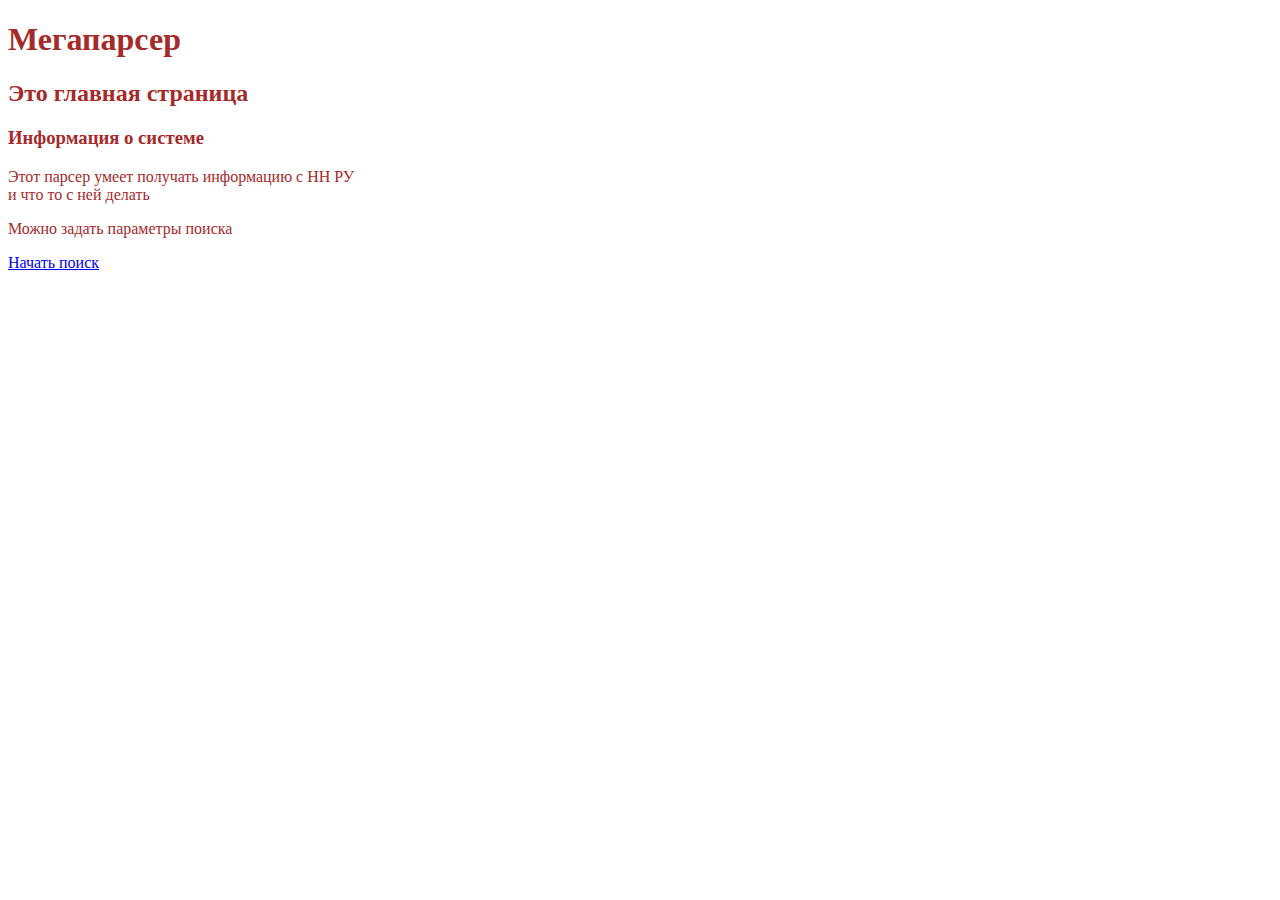
<file: Templates/index.html>
<!DOCTYPE html>
<html lang="en">
<head>
    <meta charset="UTF-8">
    <title>Title</title>
    <link href="main.css" rel="stylesheet">
</head>
<body class="titlefon">
    <div class="title">
        <h1>Мегапарсер</h1>
        <h2>Это главная страница</h2>
        <h3>Информация о системе</h3>
        <p>Этот парсер умеет получать информацию с HH РУ <br> и что то с ней делать</p>
        <p>Можно задать параметры поиска</p>
        <a href="form.html">Начать поиск</a>
    </div>
</body>
</html>
</file>
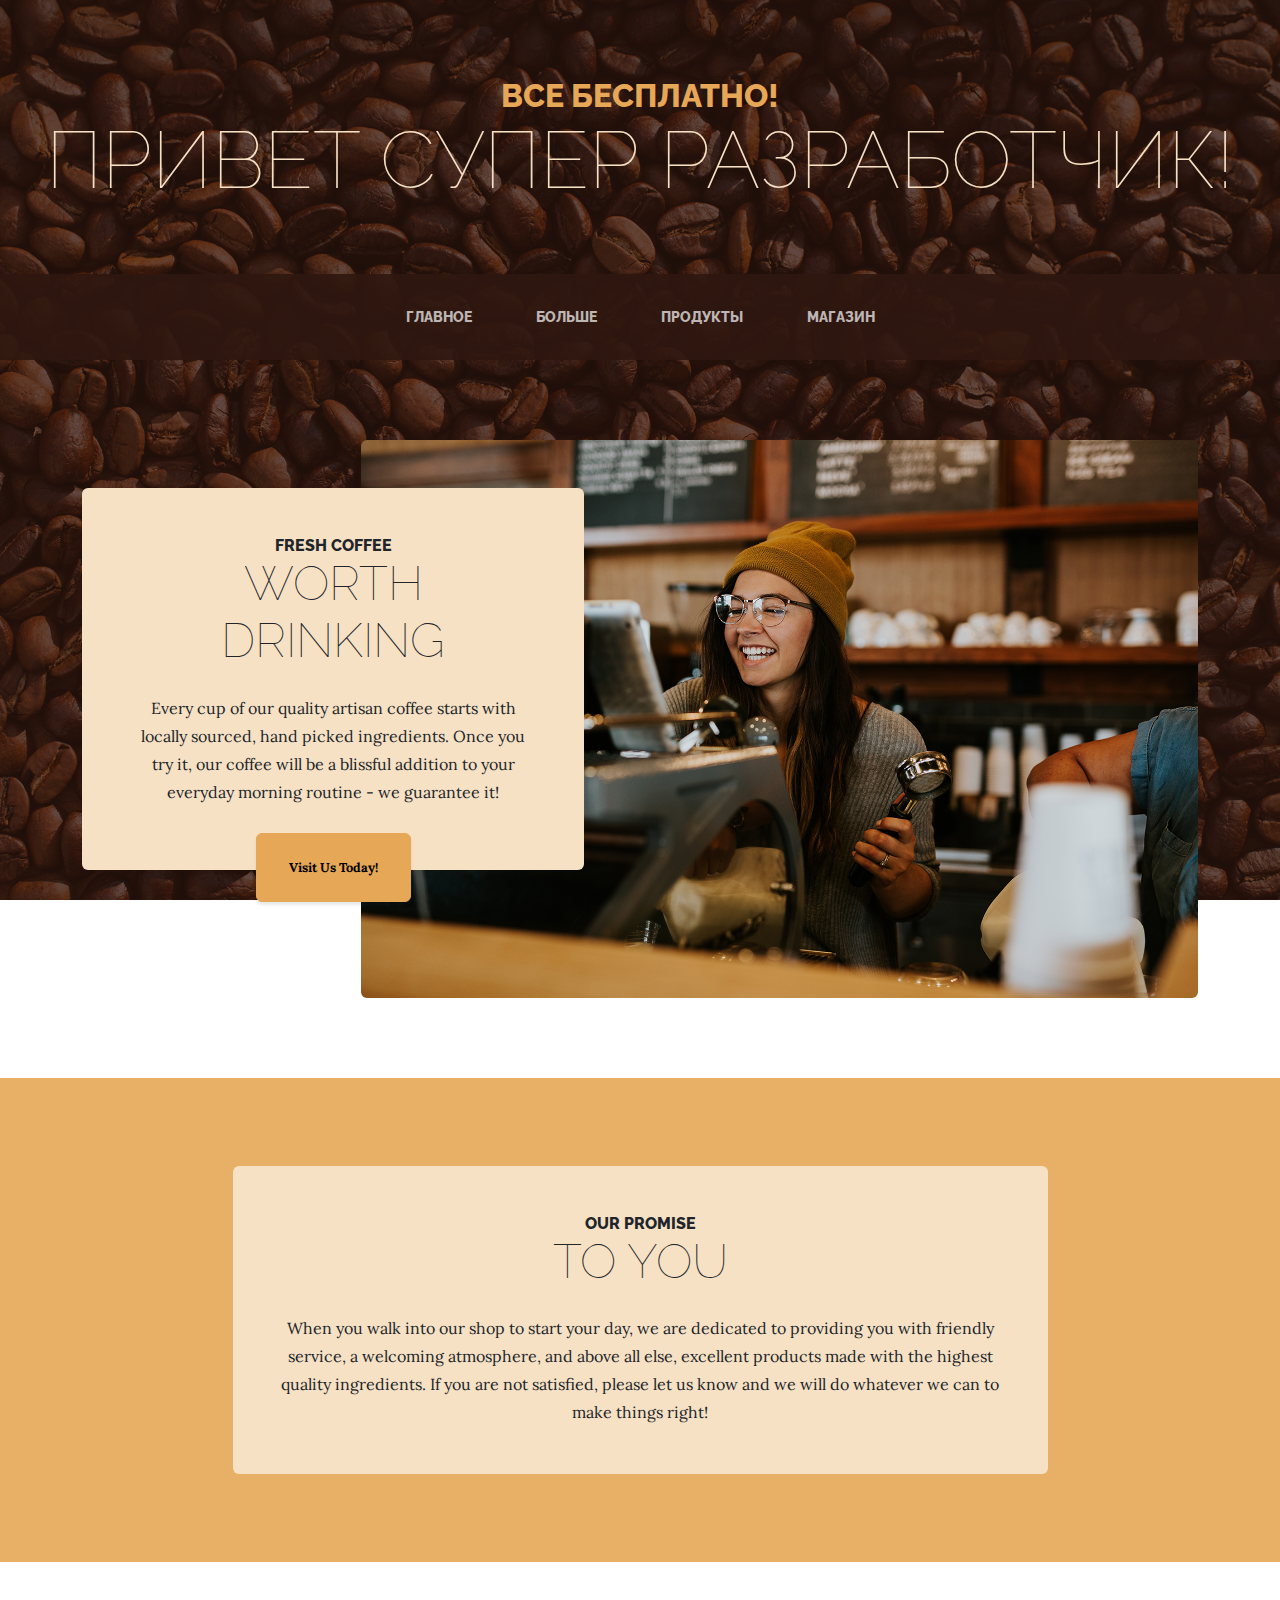
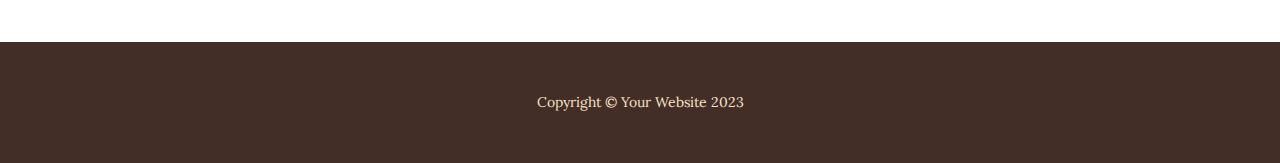
<file: trplates_boostrap/index.html>
<!DOCTYPE html>
<html lang="en">
    <head>
        <meta charset="utf-8" />
        <meta name="viewport" content="width=device-width, initial-scale=1, shrink-to-fit=no" />
        <meta name="description" content="" />
        <meta name="author" content="" />
        <title>МегаПарсер</title>
        <link rel="icon" type="image/x-icon" href="assets/favicon.ico" />
        <!-- Google fonts-->
        <link href="https://fonts.googleapis.com/css?family=Raleway:100,100i,200,200i,300,300i,400,400i,500,500i,600,600i,700,700i,800,800i,900,900i" rel="stylesheet" />
        <link href="https://fonts.googleapis.com/css?family=Lora:400,400i,700,700i" rel="stylesheet" />
        <!-- Core theme CSS (includes Bootstrap)-->
        <link href="css/styles.css" rel="stylesheet" />
    </head>
    <body>
        <header>
            <h1 class="site-heading text-center text-faded d-none d-lg-block">
                <span class="site-heading-upper text-primary mb-3">все бесплатно!</span>
                <span class="site-heading-lower">Привет супер разработчик!</span>
            </h1>
        </header>
        <!-- Navigation-->
        <nav class="navbar navbar-expand-lg navbar-dark py-lg-4" id="mainNav">
            <div class="container">
                <a class="navbar-brand text-uppercase fw-bold d-lg-none" href="index.html">Start Bootstrap</a>
                <button class="navbar-toggler" type="button" data-bs-toggle="collapse" data-bs-target="#navbarSupportedContent" aria-controls="navbarSupportedContent" aria-expanded="false" aria-label="Toggle navigation"><span class="navbar-toggler-icon"></span></button>
                <div class="collapse navbar-collapse" id="navbarSupportedContent">
                    <ul class="navbar-nav mx-auto">
                        <li class="nav-item px-lg-4"><a class="nav-link text-uppercase" href="index.html">Главное</a></li>
                        <li class="nav-item px-lg-4"><a class="nav-link text-uppercase" href="about.html">Больше</a></li>
                        <li class="nav-item px-lg-4"><a class="nav-link text-uppercase" href="products.html">Продукты</a></li>
                        <li class="nav-item px-lg-4"><a class="nav-link text-uppercase" href="store.html">Магазин</a></li>
                    </ul>
                </div>
            </div>
        </nav>
        <section class="page-section clearfix">
            <div class="container">
                <div class="intro">
                    <img class="intro-img img-fluid mb-3 mb-lg-0 rounded" src="assets/img/intro.jpg" alt="..." />
                    <div class="intro-text left-0 text-center bg-faded p-5 rounded">
                        <h2 class="section-heading mb-4">
                            <span class="section-heading-upper">Fresh Coffee</span>
                            <span class="section-heading-lower">Worth Drinking</span>
                        </h2>
                        <p class="mb-3">Every cup of our quality artisan coffee starts with locally sourced, hand picked ingredients. Once you try it, our coffee will be a blissful addition to your everyday morning routine - we guarantee it!</p>
                        <div class="intro-button mx-auto"><a class="btn btn-primary btn-xl" href="#!">Visit Us Today!</a></div>
                    </div>
                </div>
            </div>
        </section>
        <section class="page-section cta">
            <div class="container">
                <div class="row">
                    <div class="col-xl-9 mx-auto">
                        <div class="cta-inner bg-faded text-center rounded">
                            <h2 class="section-heading mb-4">
                                <span class="section-heading-upper">Our Promise</span>
                                <span class="section-heading-lower">To You</span>
                            </h2>
                            <p class="mb-0">When you walk into our shop to start your day, we are dedicated to providing you with friendly service, a welcoming atmosphere, and above all else, excellent products made with the highest quality ingredients. If you are not satisfied, please let us know and we will do whatever we can to make things right!</p>
                        </div>
                    </div>
                </div>
            </div>
        </section>
        <footer class="footer text-faded text-center py-5">
            <div class="container"><p class="m-0 small">Copyright &copy; Your Website 2023</p></div>
        </footer>
        <!-- Bootstrap core JS-->
        <script src="https://cdn.jsdelivr.net/npm/bootstrap@5.2.3/dist/js/bootstrap.bundle.min.js"></script>
        <!-- Core theme JS-->
        <script src="js/scripts.js"></script>
    </body>
</html>
</file>
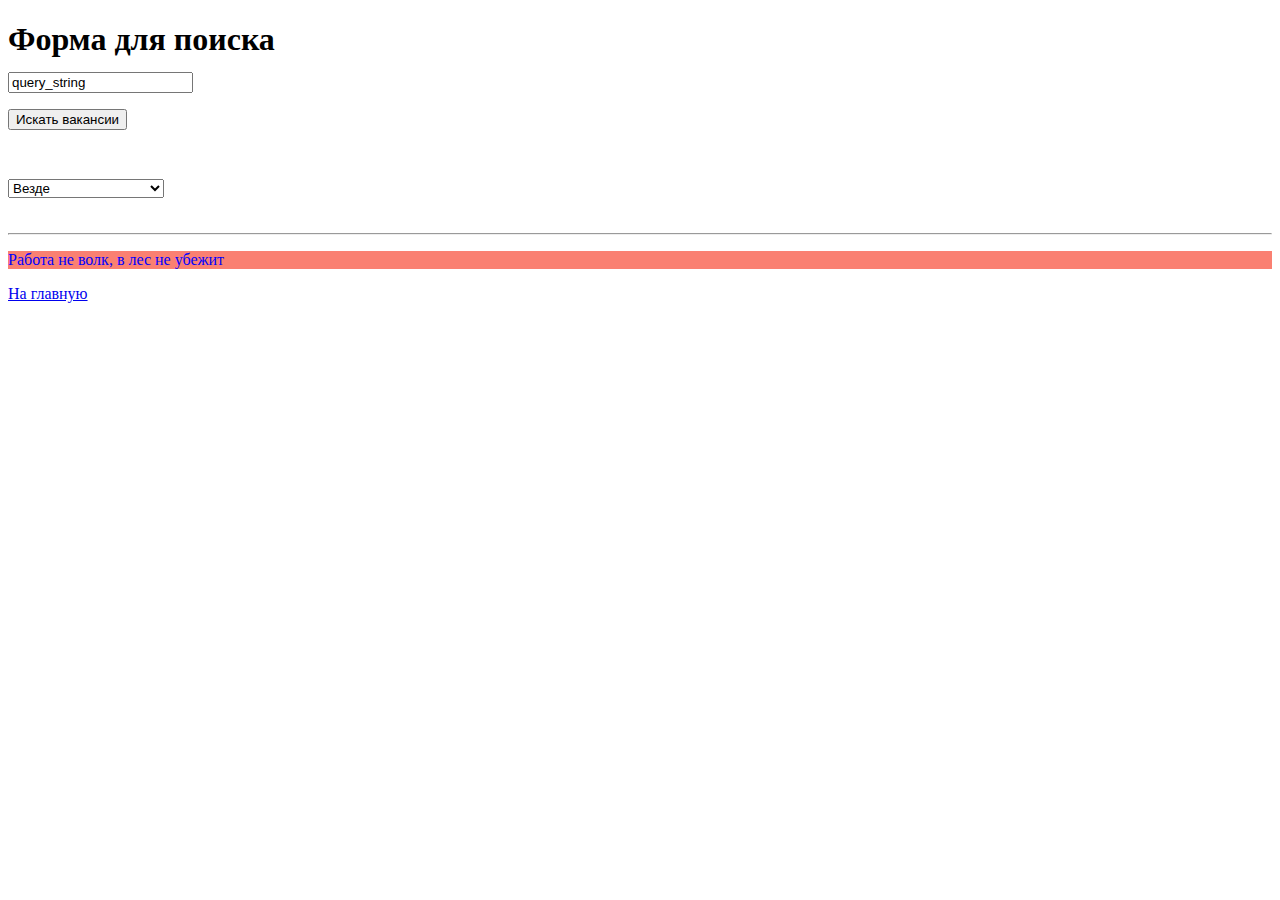
<file: Templates/form.html>
<!--https://startbootstrap.com/theme/business-casual-->
<!DOCTYPE html>
<html lang="en">
<head>
    <meta charset="UTF-8">
    <title>Title</title>
    <link href="main.css" rel="stylesheet">
</head>
<body>
<h1>Форма для поиска
    <form action="result.html">
        <input type="text" value="query_string" placeholder="строка поиска">
        <br>
        <input type="submit" value="Искать вакансии">
        <p><select name="where" id="">
            <option>Везде</option>
            <option value="">В названии компании</option>
            <option value="">В названии вакансии</option>
        </select></p>
    </form>
</h1>
    <hr>
    <p class="proverb">
        Работа не волк, в лес не убежит
    </p>
    <a href="index.html">На главную</a>
</body>
</html>
</file>
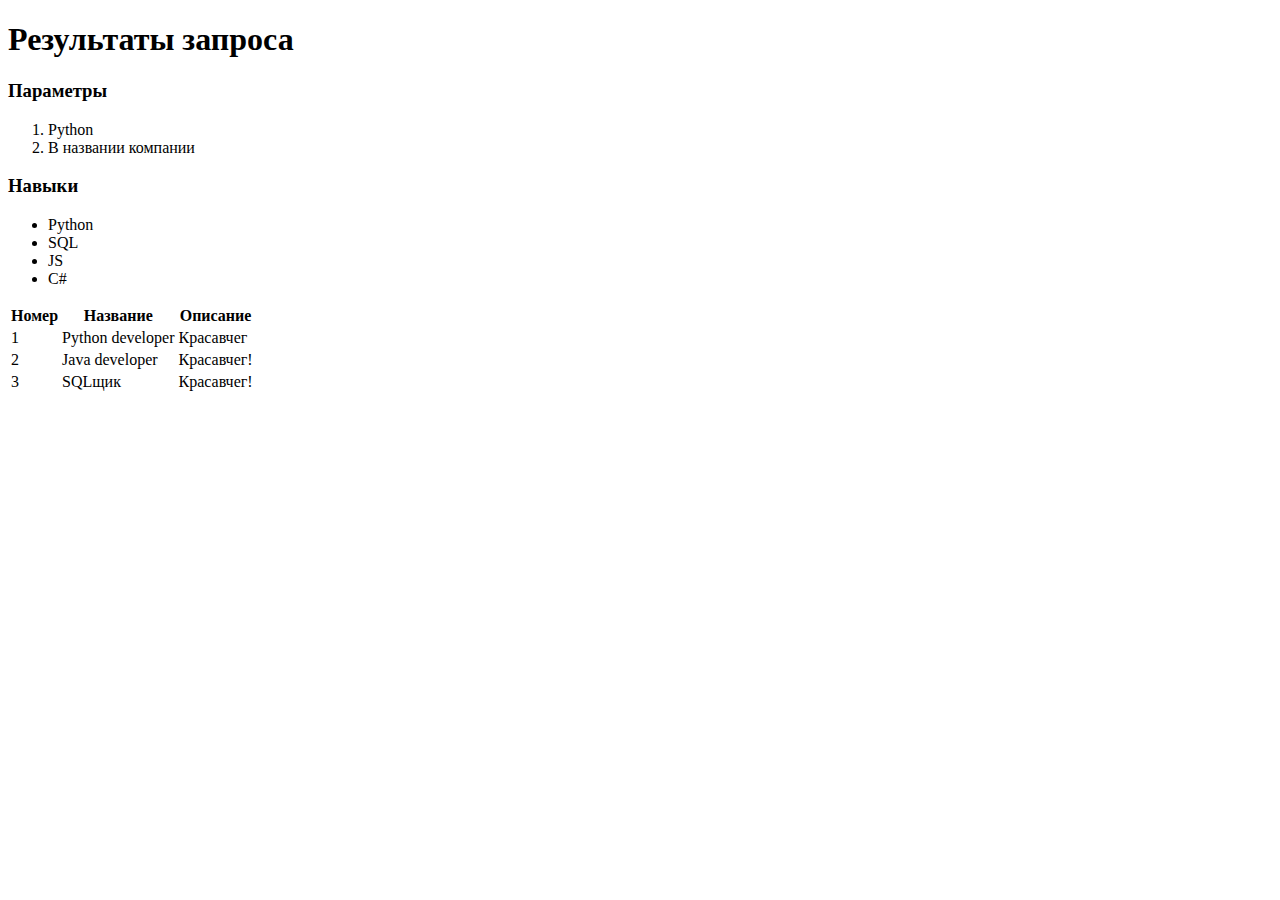
<file: Templates/result.html>
<!--https://startbootstrap.com/theme/business-casual-->
<!DOCTYPE html>
<html lang="en">
<head>
    <meta charset="UTF-8">
    <title>Title</title>
</head>
<body>
    <h1>Результаты запроса</h1>
    <h3>Параметры</h3>
    <ol>
        <li>Python</li>
        <li>В названии компании</li>
    </ol>
    <h3>Навыки</h3>
    <ul>
        <li>Python</li>
        <li>SQL</li>
        <li>JS</li>
        <li>C#</li>
    </ul>
    <table>
        <tr>
            <th>Номер</th>
            <th>Название</th>
            <th>Описание</th>
        </tr>
        <tr>
            <td>1</td>
            <td>Python developer</td>
            <td>Красавчег</td>
        </tr>
        <tr>
            <td>2</td>
            <td>Java developer</td>
            <td>Красавчег!</td>
        </tr>
        <tr>
            <td>3</td>
            <td>SQLщик</td>
            <td>Красавчег!</td>
        </tr>
    </table>
</body>
</html>
</file>
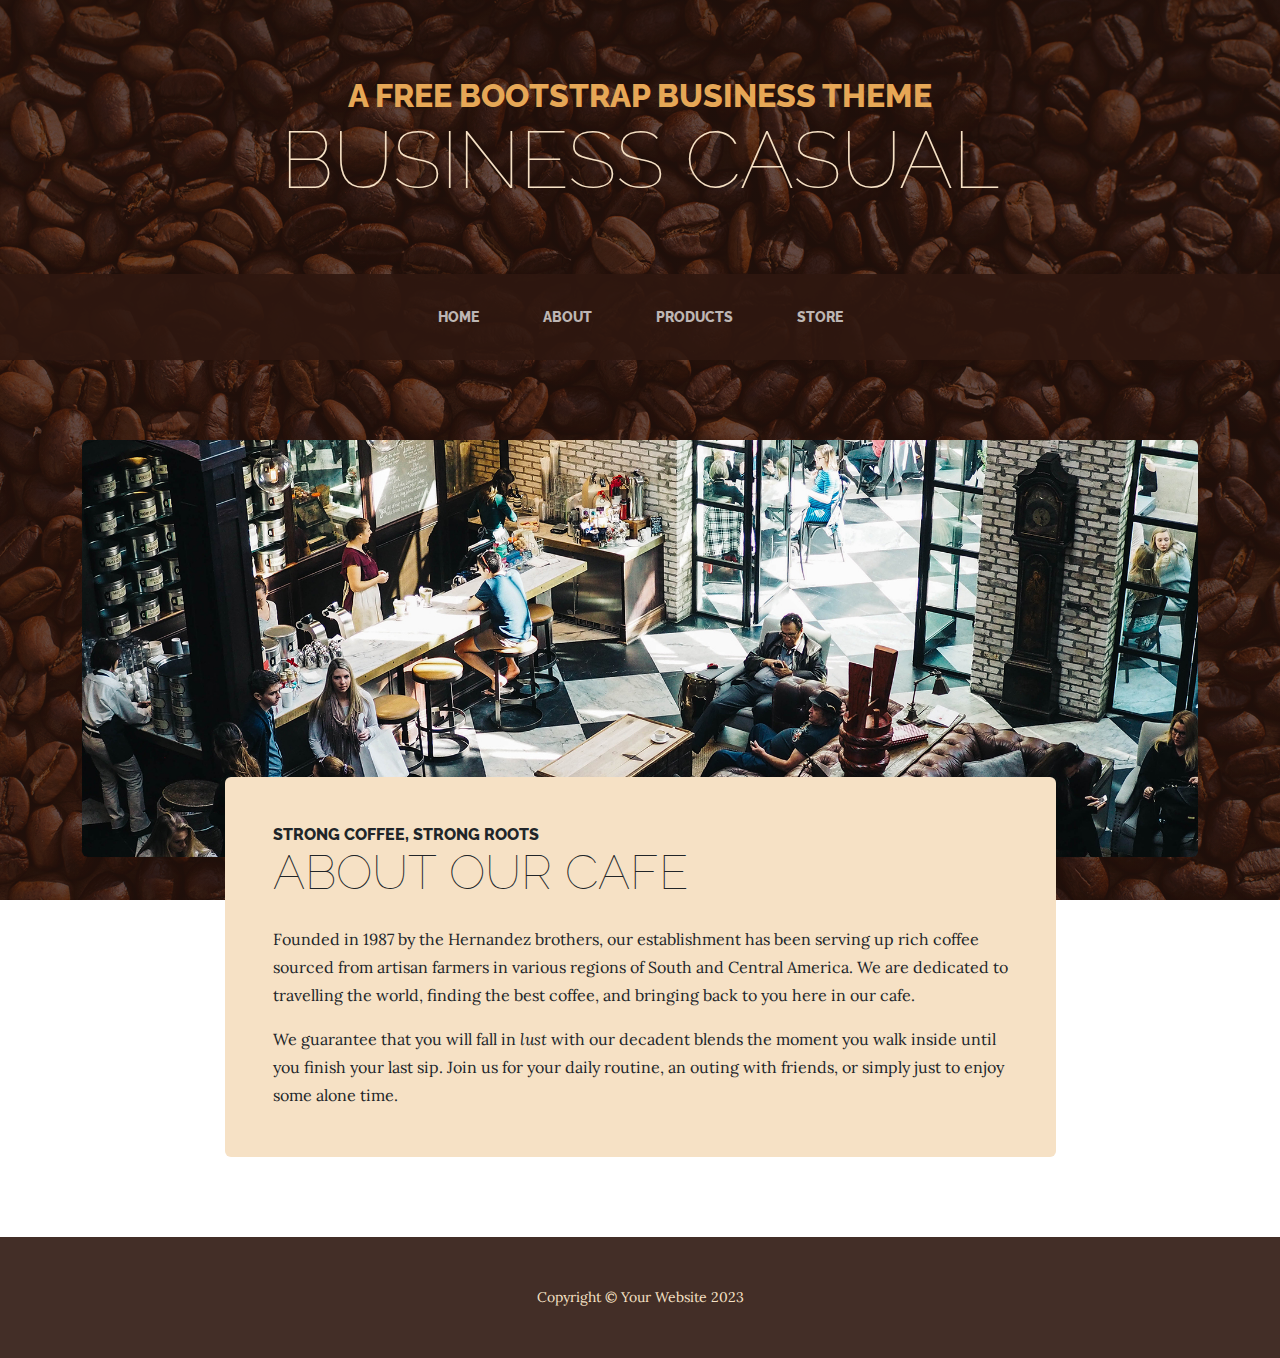
<file: trplates_boostrap/about.html>
<!DOCTYPE html>
<html lang="en">
    <head>
        <meta charset="utf-8" />
        <meta name="viewport" content="width=device-width, initial-scale=1, shrink-to-fit=no" />
        <meta name="description" content="" />
        <meta name="author" content="" />
        <title>Business Casual - Start Bootstrap Theme</title>
        <link rel="icon" type="image/x-icon" href="assets/favicon.ico" />
        <!-- Google fonts-->
        <link href="https://fonts.googleapis.com/css?family=Raleway:100,100i,200,200i,300,300i,400,400i,500,500i,600,600i,700,700i,800,800i,900,900i" rel="stylesheet" />
        <link href="https://fonts.googleapis.com/css?family=Lora:400,400i,700,700i" rel="stylesheet" />
        <!-- Core theme CSS (includes Bootstrap)-->
        <link href="css/styles.css" rel="stylesheet" />
    </head>
    <body>
        <header>
            <h1 class="site-heading text-center text-faded d-none d-lg-block">
                <span class="site-heading-upper text-primary mb-3">A Free Bootstrap Business Theme</span>
                <span class="site-heading-lower">Business Casual</span>
            </h1>
        </header>
        <!-- Navigation-->
        <nav class="navbar navbar-expand-lg navbar-dark py-lg-4" id="mainNav">
            <div class="container">
                <a class="navbar-brand text-uppercase fw-bold d-lg-none" href="index.html">Start Bootstrap</a>
                <button class="navbar-toggler" type="button" data-bs-toggle="collapse" data-bs-target="#navbarSupportedContent" aria-controls="navbarSupportedContent" aria-expanded="false" aria-label="Toggle navigation"><span class="navbar-toggler-icon"></span></button>
                <div class="collapse navbar-collapse" id="navbarSupportedContent">
                    <ul class="navbar-nav mx-auto">
                        <li class="nav-item px-lg-4"><a class="nav-link text-uppercase" href="index.html">Home</a></li>
                        <li class="nav-item px-lg-4"><a class="nav-link text-uppercase" href="about.html">About</a></li>
                        <li class="nav-item px-lg-4"><a class="nav-link text-uppercase" href="products.html">Products</a></li>
                        <li class="nav-item px-lg-4"><a class="nav-link text-uppercase" href="store.html">Store</a></li>
                    </ul>
                </div>
            </div>
        </nav>
        <section class="page-section about-heading">
            <div class="container">
                <img class="img-fluid rounded about-heading-img mb-3 mb-lg-0" src="assets/img/about.jpg" alt="..." />
                <div class="about-heading-content">
                    <div class="row">
                        <div class="col-xl-9 col-lg-10 mx-auto">
                            <div class="bg-faded rounded p-5">
                                <h2 class="section-heading mb-4">
                                    <span class="section-heading-upper">Strong Coffee, Strong Roots</span>
                                    <span class="section-heading-lower">About Our Cafe</span>
                                </h2>
                                <p>Founded in 1987 by the Hernandez brothers, our establishment has been serving up rich coffee sourced from artisan farmers in various regions of South and Central America. We are dedicated to travelling the world, finding the best coffee, and bringing back to you here in our cafe.</p>
                                <p class="mb-0">
                                    We guarantee that you will fall in
                                    <em>lust</em>
                                    with our decadent blends the moment you walk inside until you finish your last sip. Join us for your daily routine, an outing with friends, or simply just to enjoy some alone time.
                                </p>
                            </div>
                        </div>
                    </div>
                </div>
            </div>
        </section>
        <footer class="footer text-faded text-center py-5">
            <div class="container"><p class="m-0 small">Copyright &copy; Your Website 2023</p></div>
        </footer>
        <!-- Bootstrap core JS-->
        <script src="https://cdn.jsdelivr.net/npm/bootstrap@5.2.3/dist/js/bootstrap.bundle.min.js"></script>
        <!-- Core theme JS-->
        <script src="js/scripts.js"></script>
    </body>
</html>
</file>
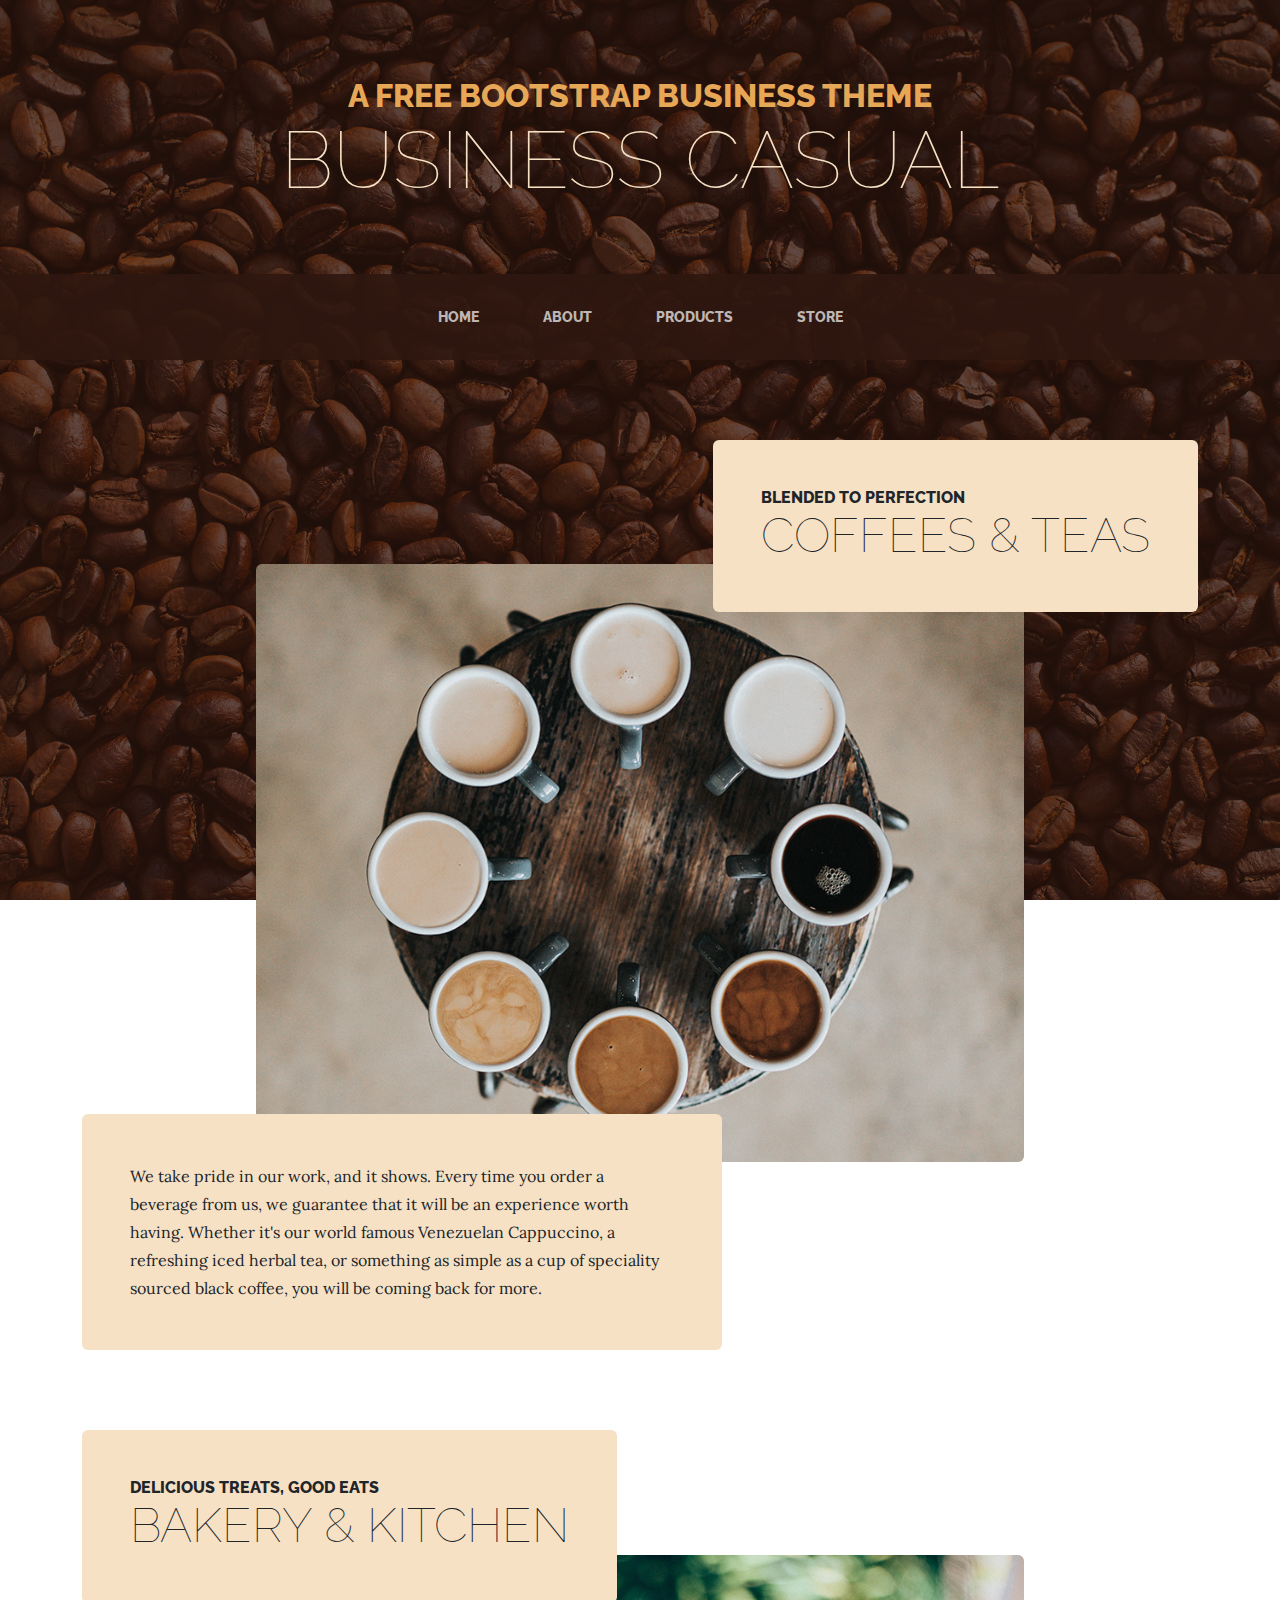
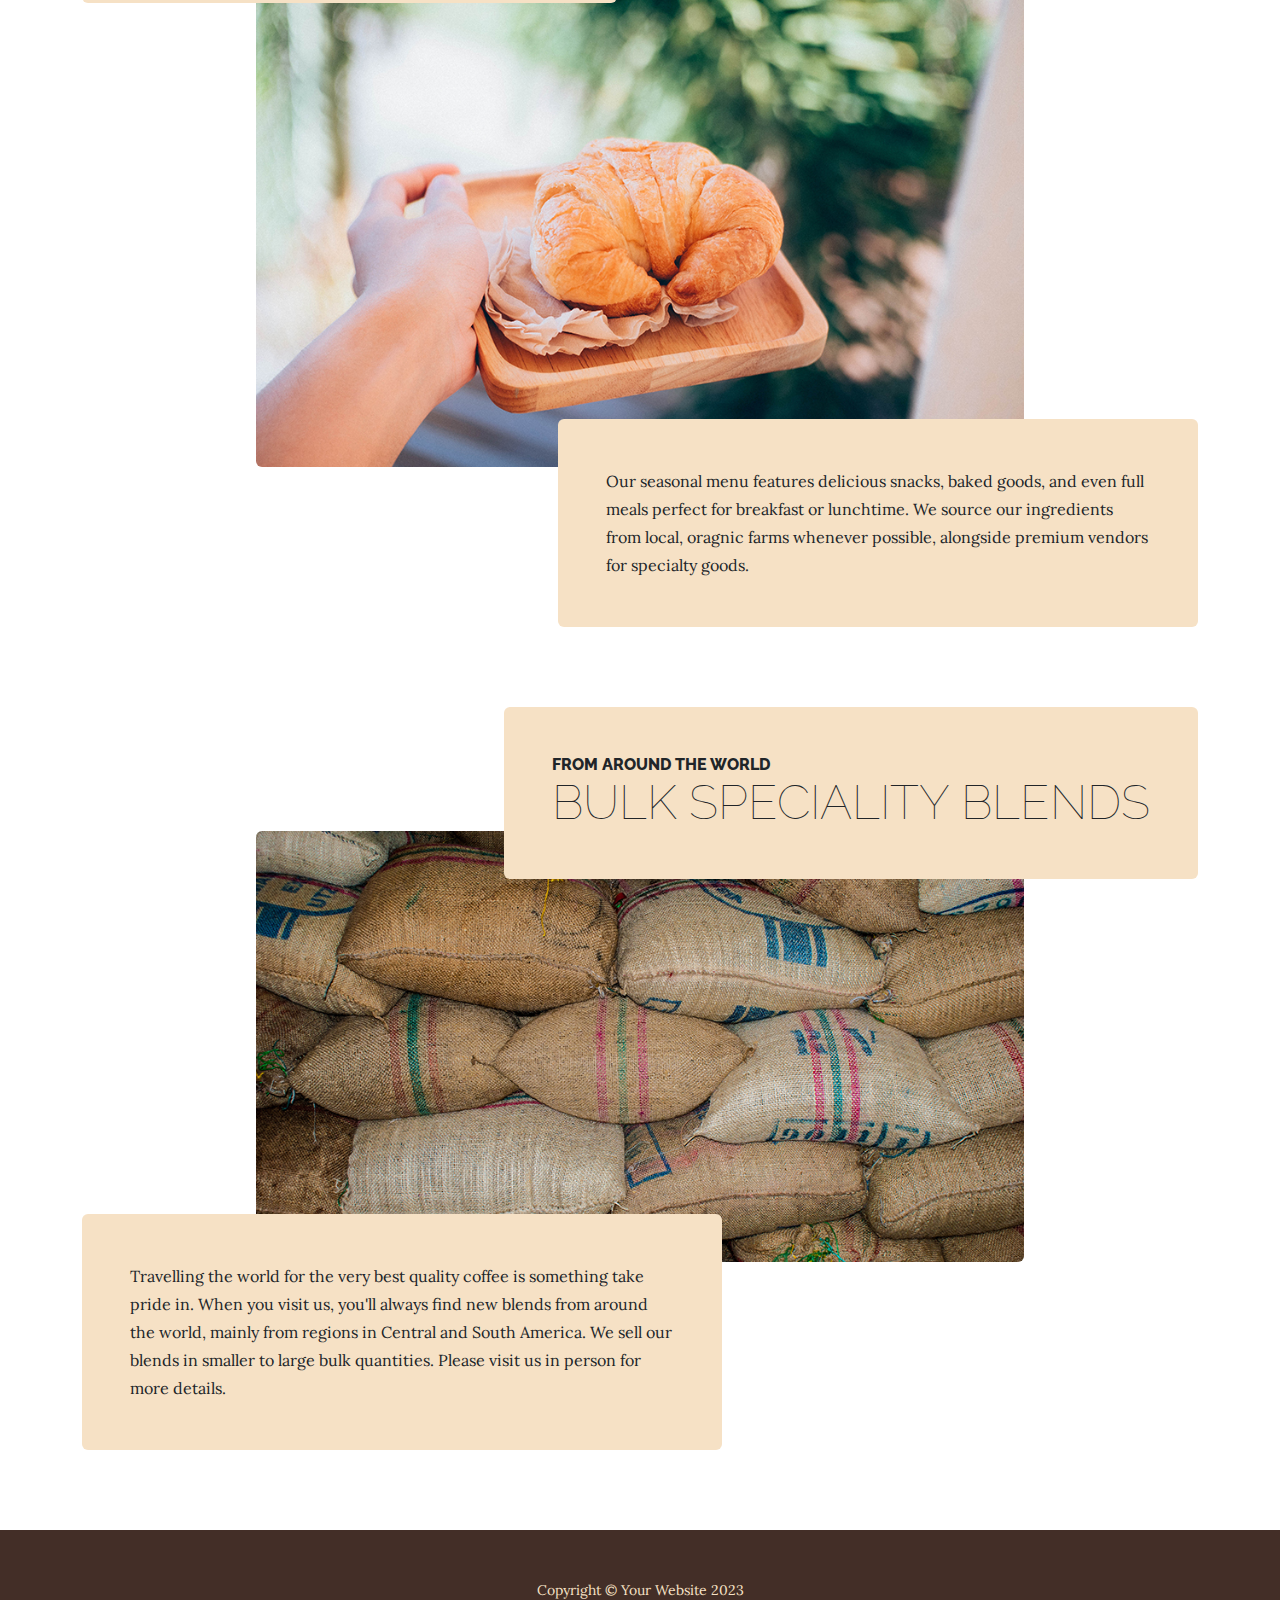
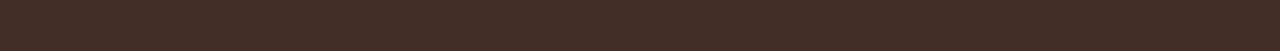
<file: trplates_boostrap/products.html>
<!DOCTYPE html>
<html lang="en">
    <head>
        <meta charset="utf-8" />
        <meta name="viewport" content="width=device-width, initial-scale=1, shrink-to-fit=no" />
        <meta name="description" content="" />
        <meta name="author" content="" />
        <title>Business Casual - Start Bootstrap Theme</title>
        <link rel="icon" type="image/x-icon" href="assets/favicon.ico" />
        <!-- Google fonts-->
        <link href="https://fonts.googleapis.com/css?family=Raleway:100,100i,200,200i,300,300i,400,400i,500,500i,600,600i,700,700i,800,800i,900,900i" rel="stylesheet" />
        <link href="https://fonts.googleapis.com/css?family=Lora:400,400i,700,700i" rel="stylesheet" />
        <!-- Core theme CSS (includes Bootstrap)-->
        <link href="css/styles.css" rel="stylesheet" />
    </head>
    <body>
        <header>
            <h1 class="site-heading text-center text-faded d-none d-lg-block">
                <span class="site-heading-upper text-primary mb-3">A Free Bootstrap Business Theme</span>
                <span class="site-heading-lower">Business Casual</span>
            </h1>
        </header>
        <!-- Navigation-->
        <nav class="navbar navbar-expand-lg navbar-dark py-lg-4" id="mainNav">
            <div class="container">
                <a class="navbar-brand text-uppercase fw-bold d-lg-none" href="index.html">Start Bootstrap</a>
                <button class="navbar-toggler" type="button" data-bs-toggle="collapse" data-bs-target="#navbarSupportedContent" aria-controls="navbarSupportedContent" aria-expanded="false" aria-label="Toggle navigation"><span class="navbar-toggler-icon"></span></button>
                <div class="collapse navbar-collapse" id="navbarSupportedContent">
                    <ul class="navbar-nav mx-auto">
                        <li class="nav-item px-lg-4"><a class="nav-link text-uppercase" href="index.html">Home</a></li>
                        <li class="nav-item px-lg-4"><a class="nav-link text-uppercase" href="about.html">About</a></li>
                        <li class="nav-item px-lg-4"><a class="nav-link text-uppercase" href="products.html">Products</a></li>
                        <li class="nav-item px-lg-4"><a class="nav-link text-uppercase" href="store.html">Store</a></li>
                    </ul>
                </div>
            </div>
        </nav>
        <section class="page-section">
            <div class="container">
                <div class="product-item">
                    <div class="product-item-title d-flex">
                        <div class="bg-faded p-5 d-flex ms-auto rounded">
                            <h2 class="section-heading mb-0">
                                <span class="section-heading-upper">Blended to Perfection</span>
                                <span class="section-heading-lower">Coffees & Teas</span>
                            </h2>
                        </div>
                    </div>
                    <img class="product-item-img mx-auto d-flex rounded img-fluid mb-3 mb-lg-0" src="assets/img/products-01.jpg" alt="..." />
                    <div class="product-item-description d-flex me-auto">
                        <div class="bg-faded p-5 rounded"><p class="mb-0">We take pride in our work, and it shows. Every time you order a beverage from us, we guarantee that it will be an experience worth having. Whether it's our world famous Venezuelan Cappuccino, a refreshing iced herbal tea, or something as simple as a cup of speciality sourced black coffee, you will be coming back for more.</p></div>
                    </div>
                </div>
            </div>
        </section>
        <section class="page-section">
            <div class="container">
                <div class="product-item">
                    <div class="product-item-title d-flex">
                        <div class="bg-faded p-5 d-flex me-auto rounded">
                            <h2 class="section-heading mb-0">
                                <span class="section-heading-upper">Delicious Treats, Good Eats</span>
                                <span class="section-heading-lower">Bakery & Kitchen</span>
                            </h2>
                        </div>
                    </div>
                    <img class="product-item-img mx-auto d-flex rounded img-fluid mb-3 mb-lg-0" src="assets/img/products-02.jpg" alt="..." />
                    <div class="product-item-description d-flex ms-auto">
                        <div class="bg-faded p-5 rounded"><p class="mb-0">Our seasonal menu features delicious snacks, baked goods, and even full meals perfect for breakfast or lunchtime. We source our ingredients from local, oragnic farms whenever possible, alongside premium vendors for specialty goods.</p></div>
                    </div>
                </div>
            </div>
        </section>
        <section class="page-section">
            <div class="container">
                <div class="product-item">
                    <div class="product-item-title d-flex">
                        <div class="bg-faded p-5 d-flex ms-auto rounded">
                            <h2 class="section-heading mb-0">
                                <span class="section-heading-upper">From Around the World</span>
                                <span class="section-heading-lower">Bulk Speciality Blends</span>
                            </h2>
                        </div>
                    </div>
                    <img class="product-item-img mx-auto d-flex rounded img-fluid mb-3 mb-lg-0" src="assets/img/products-03.jpg" alt="..." />
                    <div class="product-item-description d-flex me-auto">
                        <div class="bg-faded p-5 rounded"><p class="mb-0">Travelling the world for the very best quality coffee is something take pride in. When you visit us, you'll always find new blends from around the world, mainly from regions in Central and South America. We sell our blends in smaller to large bulk quantities. Please visit us in person for more details.</p></div>
                    </div>
                </div>
            </div>
        </section>
        <footer class="footer text-faded text-center py-5">
            <div class="container"><p class="m-0 small">Copyright &copy; Your Website 2023</p></div>
        </footer>
        <!-- Bootstrap core JS-->
        <script src="https://cdn.jsdelivr.net/npm/bootstrap@5.2.3/dist/js/bootstrap.bundle.min.js"></script>
        <!-- Core theme JS-->
        <script src="js/scripts.js"></script>
    </body>
</html>
</file>
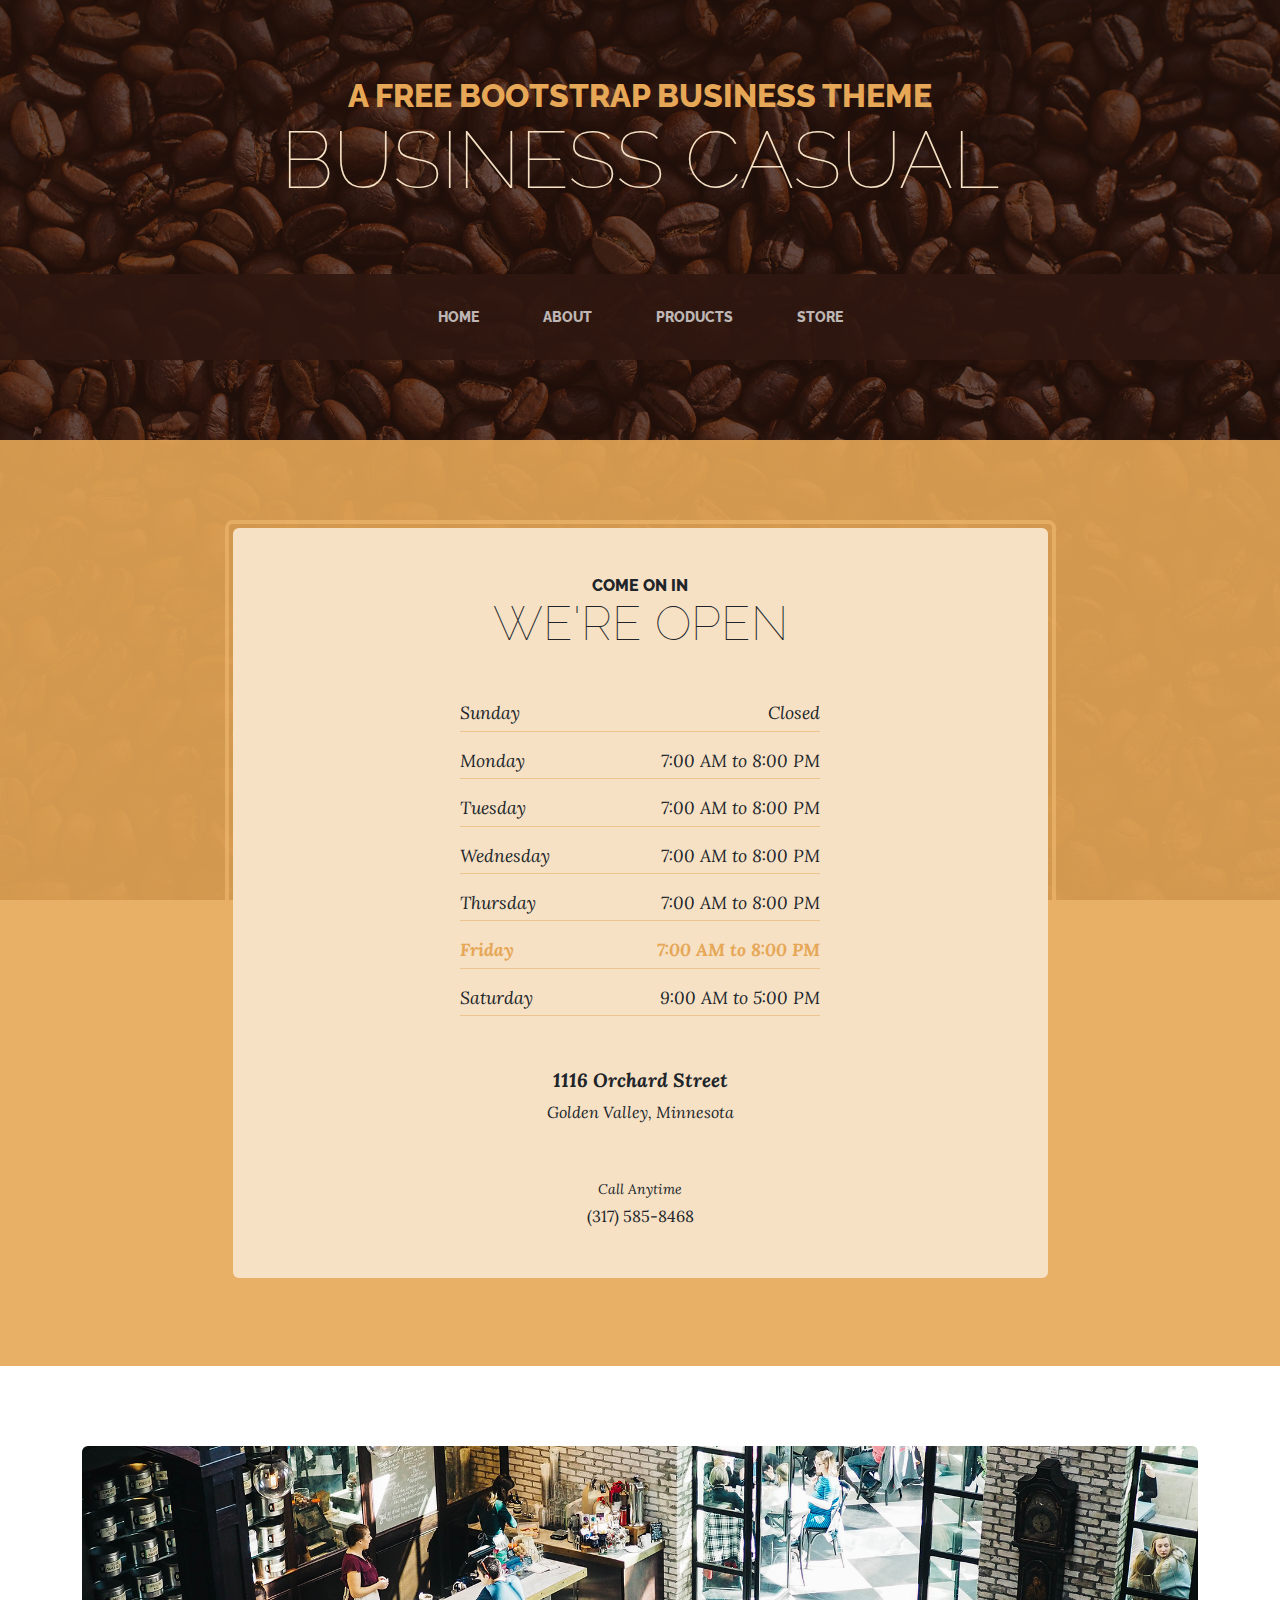
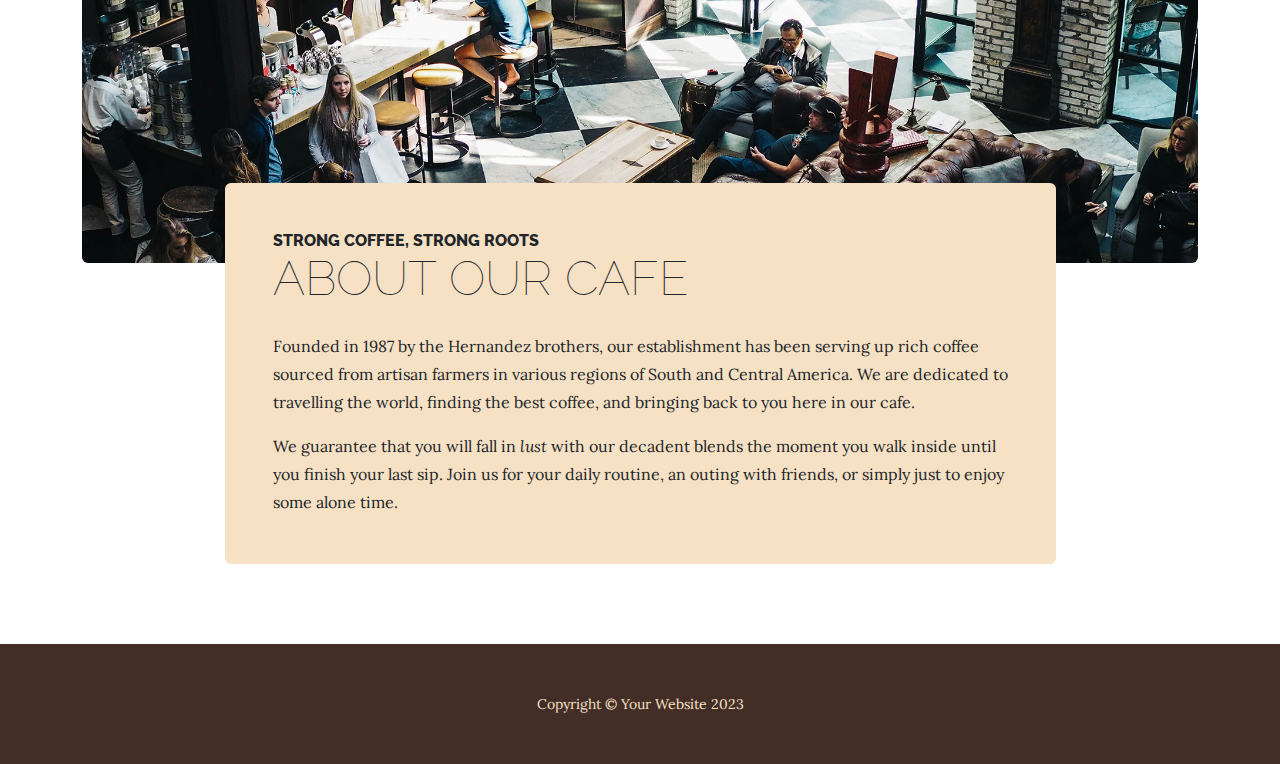
<file: trplates_boostrap/store.html>
<!DOCTYPE html>
<html lang="en">
    <head>
        <meta charset="utf-8" />
        <meta name="viewport" content="width=device-width, initial-scale=1, shrink-to-fit=no" />
        <meta name="description" content="" />
        <meta name="author" content="" />
        <title>Business Casual - Start Bootstrap Theme</title>
        <link rel="icon" type="image/x-icon" href="assets/favicon.ico" />
        <!-- Google fonts-->
        <link href="https://fonts.googleapis.com/css?family=Raleway:100,100i,200,200i,300,300i,400,400i,500,500i,600,600i,700,700i,800,800i,900,900i" rel="stylesheet" />
        <link href="https://fonts.googleapis.com/css?family=Lora:400,400i,700,700i" rel="stylesheet" />
        <!-- Core theme CSS (includes Bootstrap)-->
        <link href="css/styles.css" rel="stylesheet" />
    </head>
    <body>
        <header>
            <h1 class="site-heading text-center text-faded d-none d-lg-block">
                <span class="site-heading-upper text-primary mb-3">A Free Bootstrap Business Theme</span>
                <span class="site-heading-lower">Business Casual</span>
            </h1>
        </header>
        <!-- Navigation-->
        <nav class="navbar navbar-expand-lg navbar-dark py-lg-4" id="mainNav">
            <div class="container">
                <a class="navbar-brand text-uppercase fw-bold d-lg-none" href="index.html">Start Bootstrap</a>
                <button class="navbar-toggler" type="button" data-bs-toggle="collapse" data-bs-target="#navbarSupportedContent" aria-controls="navbarSupportedContent" aria-expanded="false" aria-label="Toggle navigation"><span class="navbar-toggler-icon"></span></button>
                <div class="collapse navbar-collapse" id="navbarSupportedContent">
                    <ul class="navbar-nav mx-auto">
                        <li class="nav-item px-lg-4"><a class="nav-link text-uppercase" href="index.html">Home</a></li>
                        <li class="nav-item px-lg-4"><a class="nav-link text-uppercase" href="about.html">About</a></li>
                        <li class="nav-item px-lg-4"><a class="nav-link text-uppercase" href="products.html">Products</a></li>
                        <li class="nav-item px-lg-4"><a class="nav-link text-uppercase" href="store.html">Store</a></li>
                    </ul>
                </div>
            </div>
        </nav>
        <section class="page-section cta">
            <div class="container">
                <div class="row">
                    <div class="col-xl-9 mx-auto">
                        <div class="cta-inner bg-faded text-center rounded">
                            <h2 class="section-heading mb-5">
                                <span class="section-heading-upper">Come On In</span>
                                <span class="section-heading-lower">We're Open</span>
                            </h2>
                            <ul class="list-unstyled list-hours mb-5 text-left mx-auto">
                                <li class="list-unstyled-item list-hours-item d-flex">
                                    Sunday
                                    <span class="ms-auto">Closed</span>
                                </li>
                                <li class="list-unstyled-item list-hours-item d-flex">
                                    Monday
                                    <span class="ms-auto">7:00 AM to 8:00 PM</span>
                                </li>
                                <li class="list-unstyled-item list-hours-item d-flex">
                                    Tuesday
                                    <span class="ms-auto">7:00 AM to 8:00 PM</span>
                                </li>
                                <li class="list-unstyled-item list-hours-item d-flex">
                                    Wednesday
                                    <span class="ms-auto">7:00 AM to 8:00 PM</span>
                                </li>
                                <li class="list-unstyled-item list-hours-item d-flex">
                                    Thursday
                                    <span class="ms-auto">7:00 AM to 8:00 PM</span>
                                </li>
                                <li class="list-unstyled-item list-hours-item d-flex">
                                    Friday
                                    <span class="ms-auto">7:00 AM to 8:00 PM</span>
                                </li>
                                <li class="list-unstyled-item list-hours-item d-flex">
                                    Saturday
                                    <span class="ms-auto">9:00 AM to 5:00 PM</span>
                                </li>
                            </ul>
                            <p class="address mb-5">
                                <em>
                                    <strong>1116 Orchard Street</strong>
                                    <br />
                                    Golden Valley, Minnesota
                                </em>
                            </p>
                            <p class="mb-0">
                                <small><em>Call Anytime</em></small>
                                <br />
                                (317) 585-8468
                            </p>
                        </div>
                    </div>
                </div>
            </div>
        </section>
        <section class="page-section about-heading">
            <div class="container">
                <img class="img-fluid rounded about-heading-img mb-3 mb-lg-0" src="assets/img/about.jpg" alt="..." />
                <div class="about-heading-content">
                    <div class="row">
                        <div class="col-xl-9 col-lg-10 mx-auto">
                            <div class="bg-faded rounded p-5">
                                <h2 class="section-heading mb-4">
                                    <span class="section-heading-upper">Strong Coffee, Strong Roots</span>
                                    <span class="section-heading-lower">About Our Cafe</span>
                                </h2>
                                <p>Founded in 1987 by the Hernandez brothers, our establishment has been serving up rich coffee sourced from artisan farmers in various regions of South and Central America. We are dedicated to travelling the world, finding the best coffee, and bringing back to you here in our cafe.</p>
                                <p class="mb-0">
                                    We guarantee that you will fall in
                                    <em>lust</em>
                                    with our decadent blends the moment you walk inside until you finish your last sip. Join us for your daily routine, an outing with friends, or simply just to enjoy some alone time.
                                </p>
                            </div>
                        </div>
                    </div>
                </div>
            </div>
        </section>
        <footer class="footer text-faded text-center py-5">
            <div class="container"><p class="m-0 small">Copyright &copy; Your Website 2023</p></div>
        </footer>
        <!-- Bootstrap core JS-->
        <script src="https://cdn.jsdelivr.net/npm/bootstrap@5.2.3/dist/js/bootstrap.bundle.min.js"></script>
        <!-- Core theme JS-->
        <script src="js/scripts.js"></script>
    </body>
</html>
</file>
<file: Templates/main.css>
.proverb {
    color: blue;
    background-color: #FA8072;
}
.title {
    color: brown;

}
.titlefon {
    background-image: url("https://img.badfon.ru/wallpaper/big/b/b3/polyana-derevo-nebo-oblaka-ten.jpg");
}
</file>
